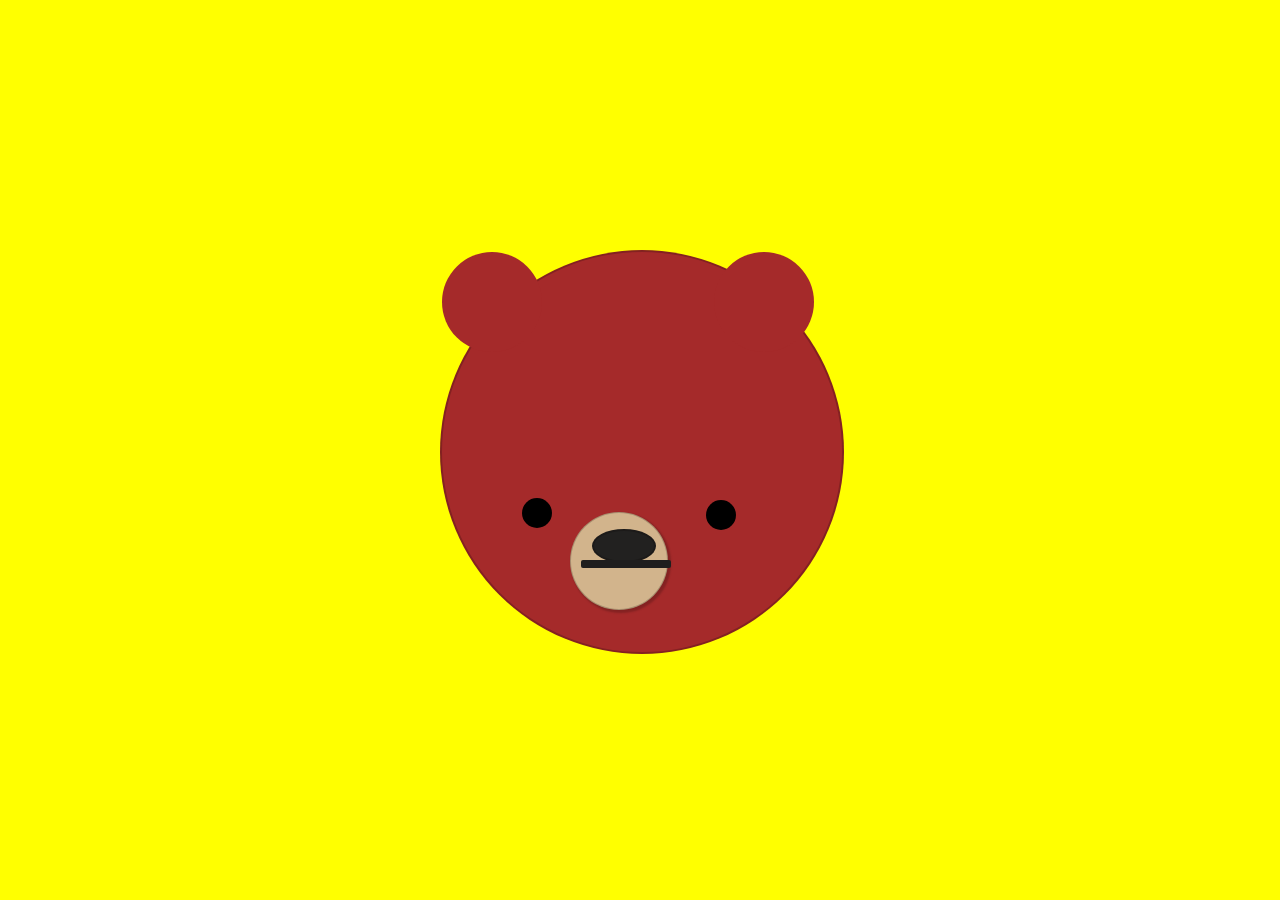
<file: cub/index.html>
<!DOCTYPE html>
<html lang="en">
<head>
  <meta charset="UTF-8">
  <meta name="viewport" content="width=device-width, initial-scale=1.0">
  <meta http-equiv="X-UA-Compatible" content="ie=edge">
  <title>CSS Challenge 1: Bear Cub</title>
  <link rel="stylesheet" href="main.css">
</head>
<body>

  <div class="head">
    <div class="ear"></div>
    <div class="ear right-ear"></div>
    <div class="pupil right"></div>
    <div class="pupil left"></div>
    <div class="snout">
      <div class="nose"></div>
      <div class="mouth"></div>
    <div>
  </div>

</body>
</html>
</file>
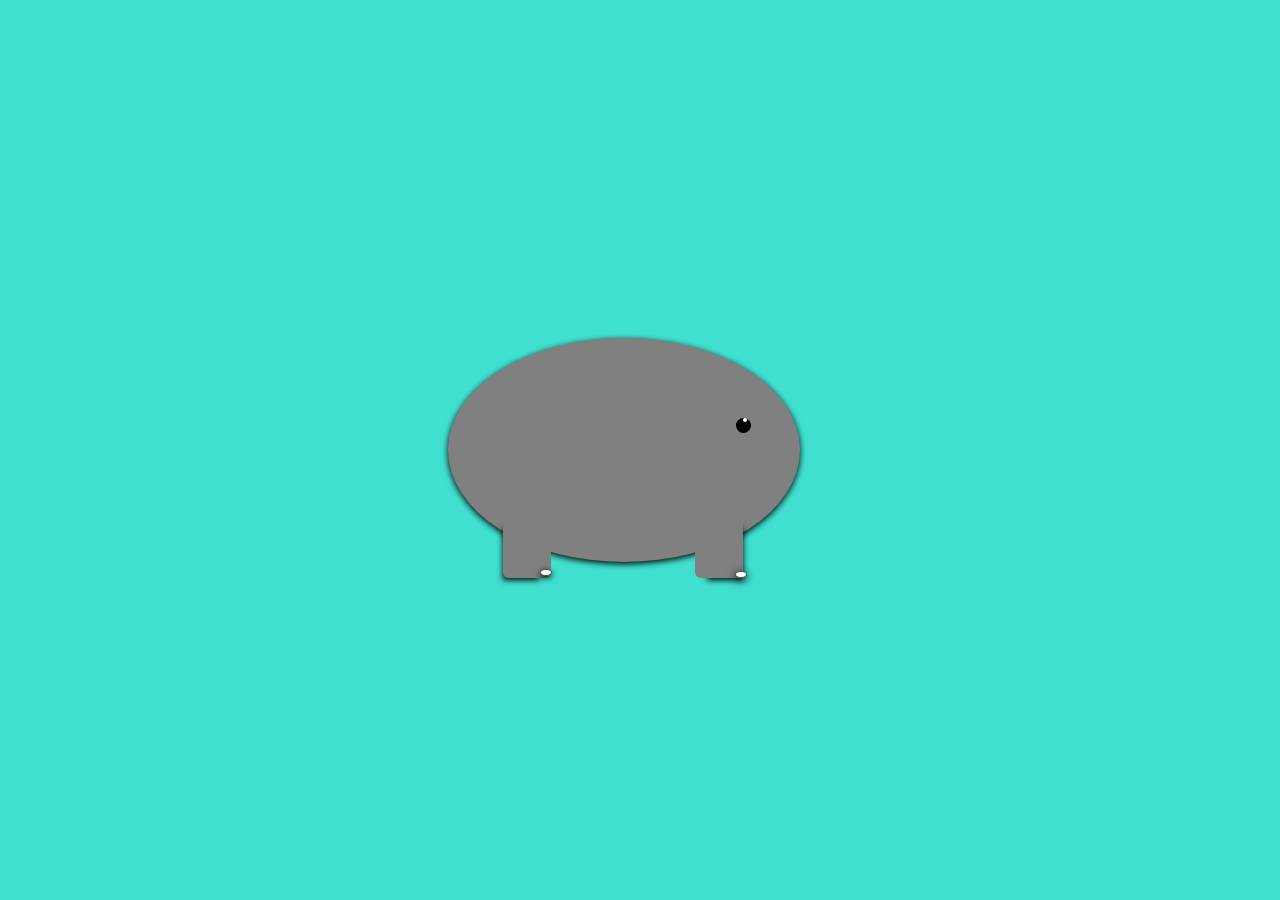
<file: elephant/index.html>
<!DOCTYPE html>
<html lang="en">
<head>
  <link rel="stylesheet" href="./main.css">
  <meta charset="UTF-8">
  <meta name="viewport" content="width=device-width, initial-scale=1.0">
  <meta http-equiv="X-UA-Compatible" content="ie=edge">
  <title>Elefante</title>
</head>
<body>

  <div class="body">
    <div class="eye">
      <div class="pupil"><div>
    </div>
    <div class="feet front">
      <div class="toe in-front"></div>
    </div>
    <div class="feet back">
      <div class="toe behind"></div>
    </div>
  <div>

</body>
</html>
</file>
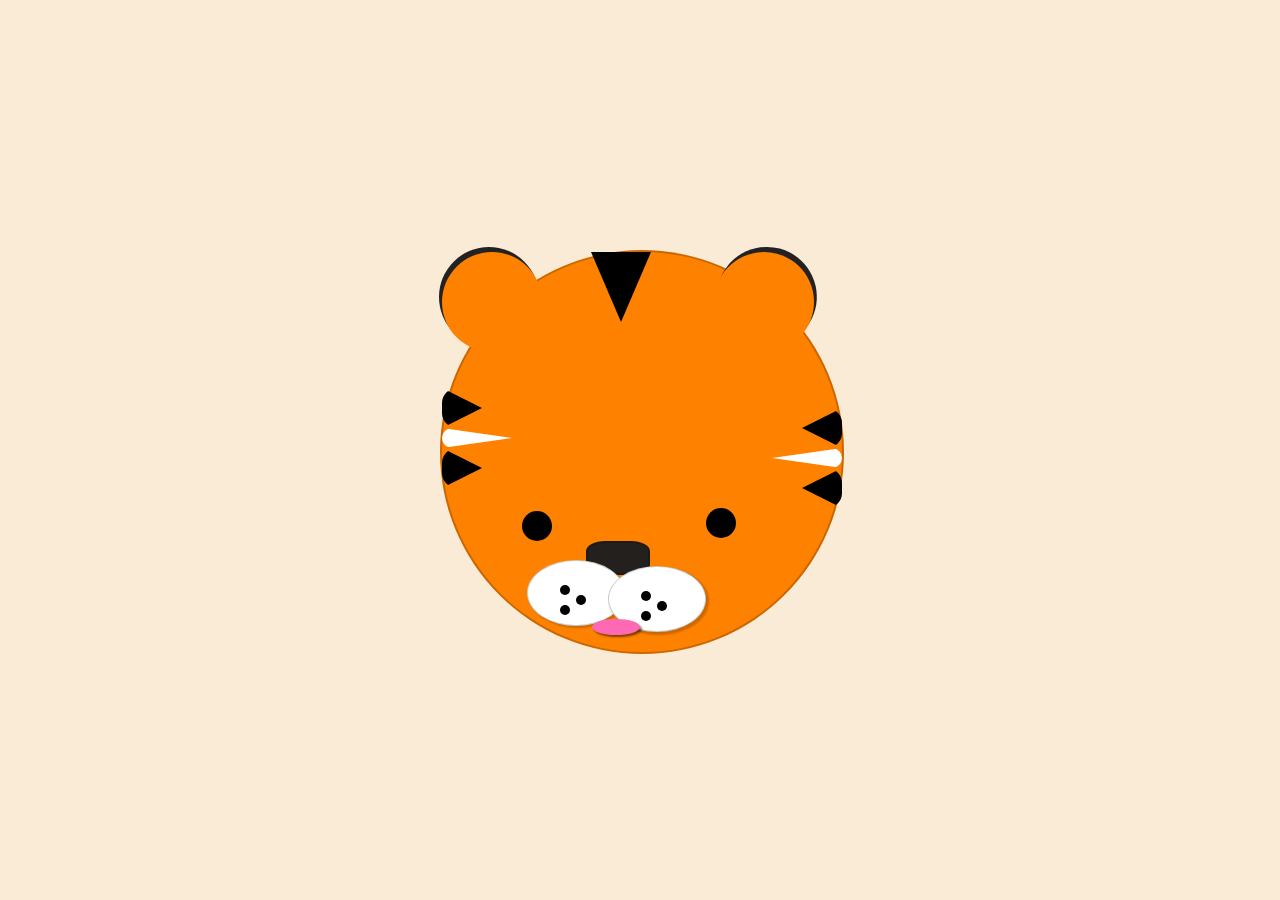
<file: tiger/index.html>
<!DOCTYPE html>
<html lang="en">
<head>
  <meta charset="UTF-8">
  <meta name="viewport" content="width=device-width, initial-scale=1.0">
  <meta http-equiv="X-UA-Compatible" content="ie=edge">
  <link rel="stylesheet" href="main.css">
  <title>Line Heights, Tigers, and Bears</title>
</head>
<body>
  <div class="head">
  	<div class="triangle"></div>
    <div class="ear"></div>
    <div class="ear right-ear"></div>
  	<div class="stripes-left">
  		<div class="stripe"></div>
  		<div class="stripe middle"></div>
  		<div class="stripe"></div>
  	</div>
  	<div class="stripes-right">
  		<div class="stripe"></div>
  		<div class="stripe middle"></div>
  		<div class="stripe"></div>
  	</div>
    <div class="pupil right"></div>
    <div class="pupil left"></div>
  	<div class="nose"></div>
  	<div class="snout">
  		<div class="left-snout">
  			<div class="whisker top-left-whisker"></div>
  			<div class="whisker top-right-whisker"></div>
  			<div class="whisker bottom-whisker"></div>
  		<div>
  		<div class="right-snout">
  			<div class="whisker top-left-whisker"></div>
  			<div class="whisker top-right-whisker"></div>
  			<div class="whisker bottom-whisker"></div>
  		</div>
  	</div>
  	<div class="mouth"></div>
  </div>
</body>
</html>
</file>
<file: cub/main.css>
:root {
  --shadow1: 1px solid rgba(0, 0, 0, 0.2);
  --shadow2: 2px solid rgba(0, 0, 0, 0.2);
}

body { background: yellow;}

.ear {
  display: inline-block;
  background: brown;
  height: 100px;
  width: 100px;
  border-radius: 50%;
}

.right-ear {
  margin-left: 10.5em;
}

.head {
  background: brown;
  border: var(--shadow2);
  height: 400px;
  width: 400px;
  border-radius: 50%;
  position: fixed;
  top: 50%;
  left: 50%;
  margin: -200px 0 0 -200px;
}

.pupil{
  background: black;
  height: 30px;
  width: 30px;
  border-radius: 80%;
}

.right {
  margin-top: 9em;
  margin-left: calc(9em + 120px);
}

.left { margin: -2em 0 0 5em; }

.snout {
  background: tan;
  border: var(--shadow1);
  box-shadow: 2px 2px 2px 1px rgba(0, 0, 0, 0.2);
  height: 6em;
  width: 6em;
  border-radius: 50%;
  margin: -1em 0 0 8em;
}

.nose {
  background: rgba(31, 30, 30, 0.98);
  height: 30px;
  width: 60px;
  border: var(--shadow2);
  border-radius: 80%;
  margin: 1em 0 0 1.3em;
}

.mouth{
  background: rgba(31, 30, 30, 1);
  height: 8px;
  width: 90px;
  margin: -3px 0 0 10px;
  border-radius: 2px;
}
</file>
<file: elephant/main.css>
body { background: turquoise; }

.body {
  background: gray;
  height: 14em;
  width: 22em;
  position: fixed;
  top: 50%;
  left: 50%;
  margin: -7em 0 0 -12em;
  border-radius: 65%;
  box-shadow: 0 2px 6px -0px black;
}

.eye {
  height: 15px;
  width: 15px;
  background: black;
  border-radius: 50%;
  margin-left: 18em;
  margin-top: 5em;
}

.pupil {
  height: 4px;
  width: 4px;
  background: white;
  border-radius: 50%;
  margin: 7px;
}

.feet {
  position: fixed;
  width: 3em;
  border-radius: 6px;
  background: gray;
  height: 4em;
  margin-top: 6em;
}

.front {
  margin-left: -3em;
  box-shadow: 6px 8px 6px -6px black;
}

.back {
  margin-left: -15em;
  box-shadow: -6px 8px 6px -6px black;
}

.toe {
  height: .3em;
  width: .6em;
  background: white;
  border-radius: 50%;
  border: 1px solid #4d4d50;
}

.in-front {
  margin-top: calc(4em - 7px);
  margin-left: calc(2em + 8px);
  box-shadow: 0 2px 10px black;
}

.behind {
  margin-top: calc(4em - 9px);
  margin-left: calc(2em + 5px);
  box-shadow: 0 2px 6px black;
}

/*.ear {
  height: 10em;
  width: 14em;
  border: 2px solid red;
  background: black;
  border-radius: 50%;
  transform: rotate(45deg);
  margin-top: -7em;
  margin-left: -16em;
}*/
</file>
<file: tiger/main.css>
:root {
  --shadow1: 1px solid rgba(0, 0, 0, 0.2);
  --shadow2: 2px solid rgba(0, 0, 0, 0.2);
}

body { background: antiquewhite;}

.ear {
  display: inline-block;
  background: #ff8100;
  height: 100px;
  width: 100px;
  border-radius: 50%;
	box-shadow: -3px -5px 0 rgba(31, 30, 30, 0.98);
}

.right-ear {
  margin-left: 10.5em;
	transform: rotate(60deg);
}

.head {
  background: #ff8100;
  border: var(--shadow2);
  height: 400px;
  width: 400px;
  border-radius: 50%;
  position: fixed;
  top: 50%;
  left: 50%;
  margin: -200px 0 0 -200px;
}

.pupil {
  background: black;
  height: 30px;
  width: 30px;
  border-radius: 80%;
}

.right {
  margin-left: calc(9em + 120px); */
	margin-left: 14em;
	margin-bottom: .3em;
}

.left { margin: -2em 0 0 5em; }

.snout {
	margin: 5px;
	margin-top: -1.9em;
}

.nose {
  background: rgba(31, 30, 30, 0.98);
  height: 30px;
  width: 60px;
  border: var(--shadow2);
  border-radius: 30%;
	margin-left: 9em;
}

.mouth{
	position: relative;
  background: hotpink;
  height: 1em;
  width: 3em;
  border-radius: 50%;
	margin-left: 4em;
	margin-top: -.8em;
	box-shadow: 2px 2px 2px rgba(0, 0, 0, 0.5);
}

.left-snout {
	background: white;
  border: var(--shadow1);
  box-shadow: 2px 2px 2px rgba(0, 0, 0, 0.2);
  height: 4em;
  width: 6em;
  border-radius: 50%;
	margin-left: 5em;
	margin-top: 1em;
}

.right-snout {
	background: white;
  border: var(--shadow1);
  box-shadow: 2px 2px 2px 1px rgba(0, 0, 0, 0.2);
  height: 4em;
  width: 6em;
  border-radius: 50%;
	margin-left: 5em;
	margin-top: -3.1em;
}

.whisker {
	height: 10px;
	width: 10px;
	background-color: black;
	border-radius: 50%;
	margin-left: 2em;
}

.top-left-whisker {
	margin-top: 1.5em;
}

.top-right-whisker {
	margin-left: 3em
}

.triangle {
	position: fixed;
	height: 0;
	width: 0;
	border-left: 30px solid transparent;
	border-right: 30px solid transparent;
	border-top: 70px solid black;
	margin-left: 9.3em;
}

.stripes-left { margin-top: 2em; }

.stripes-right {
	transform: rotate(180deg);
	margin-top: -5em;
}

.stripe {
	height: 0;
	width: 0;
	border-left: 40px solid black;
	border-bottom: 20px solid transparent;
	border-top: 20px solid transparent;
	border-radius: 15px;
}

.middle {
	height: 0;
	width: 0;
	border-left: 70px solid white;
	border-bottom: 10px solid transparent;
	border-top: 10px solid transparent;
}
</file>
